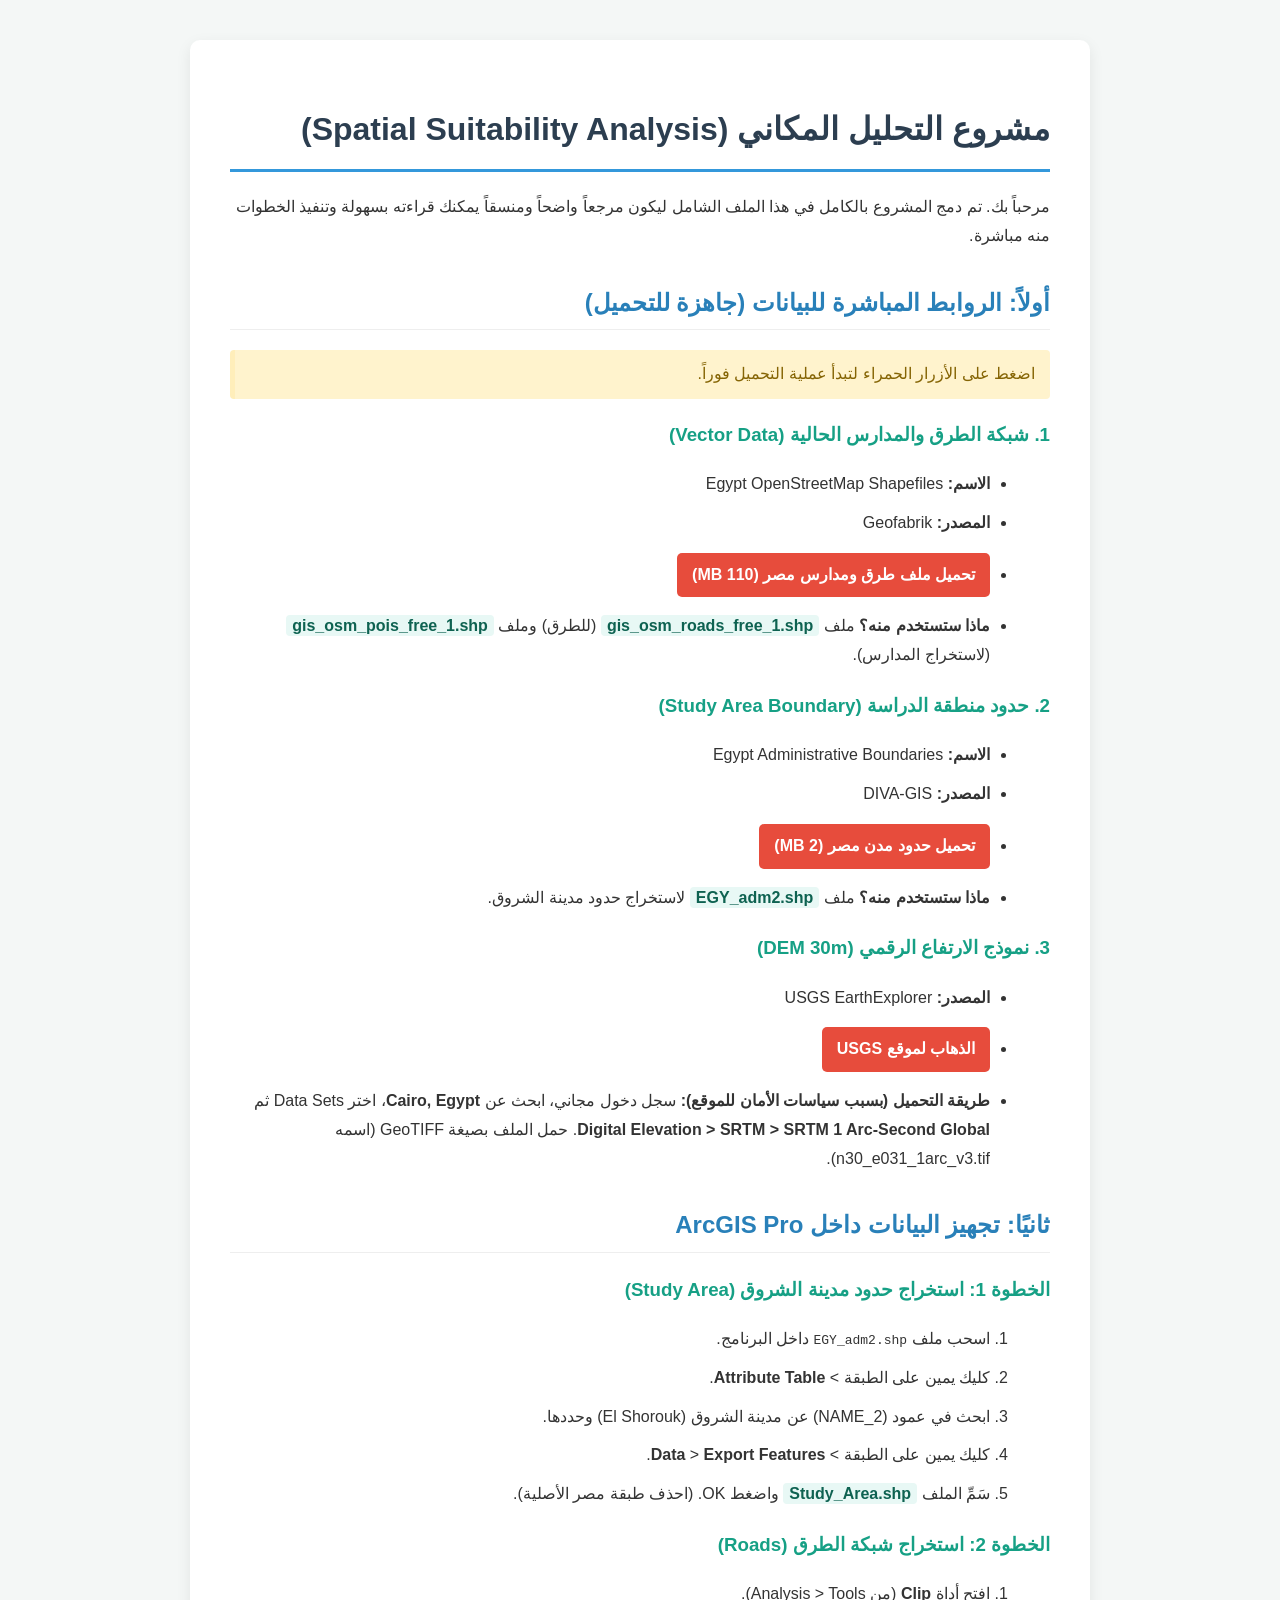
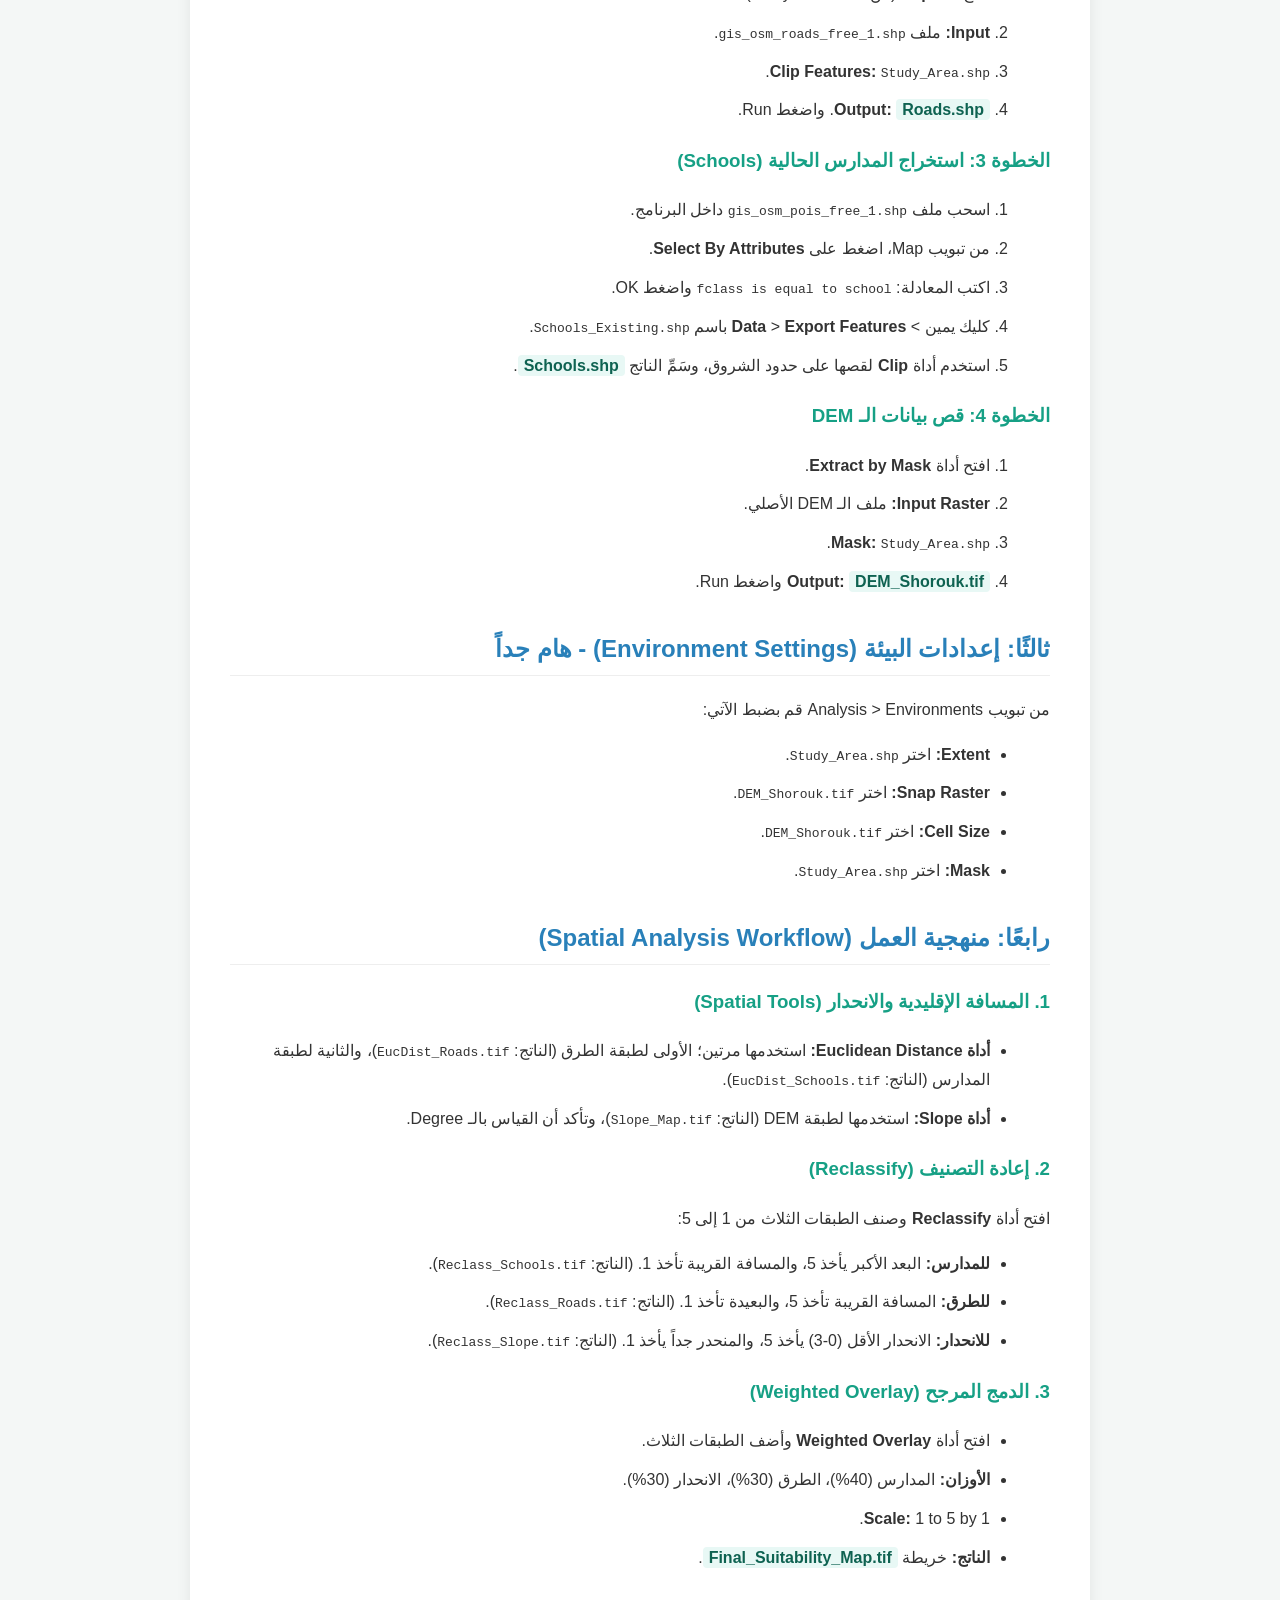
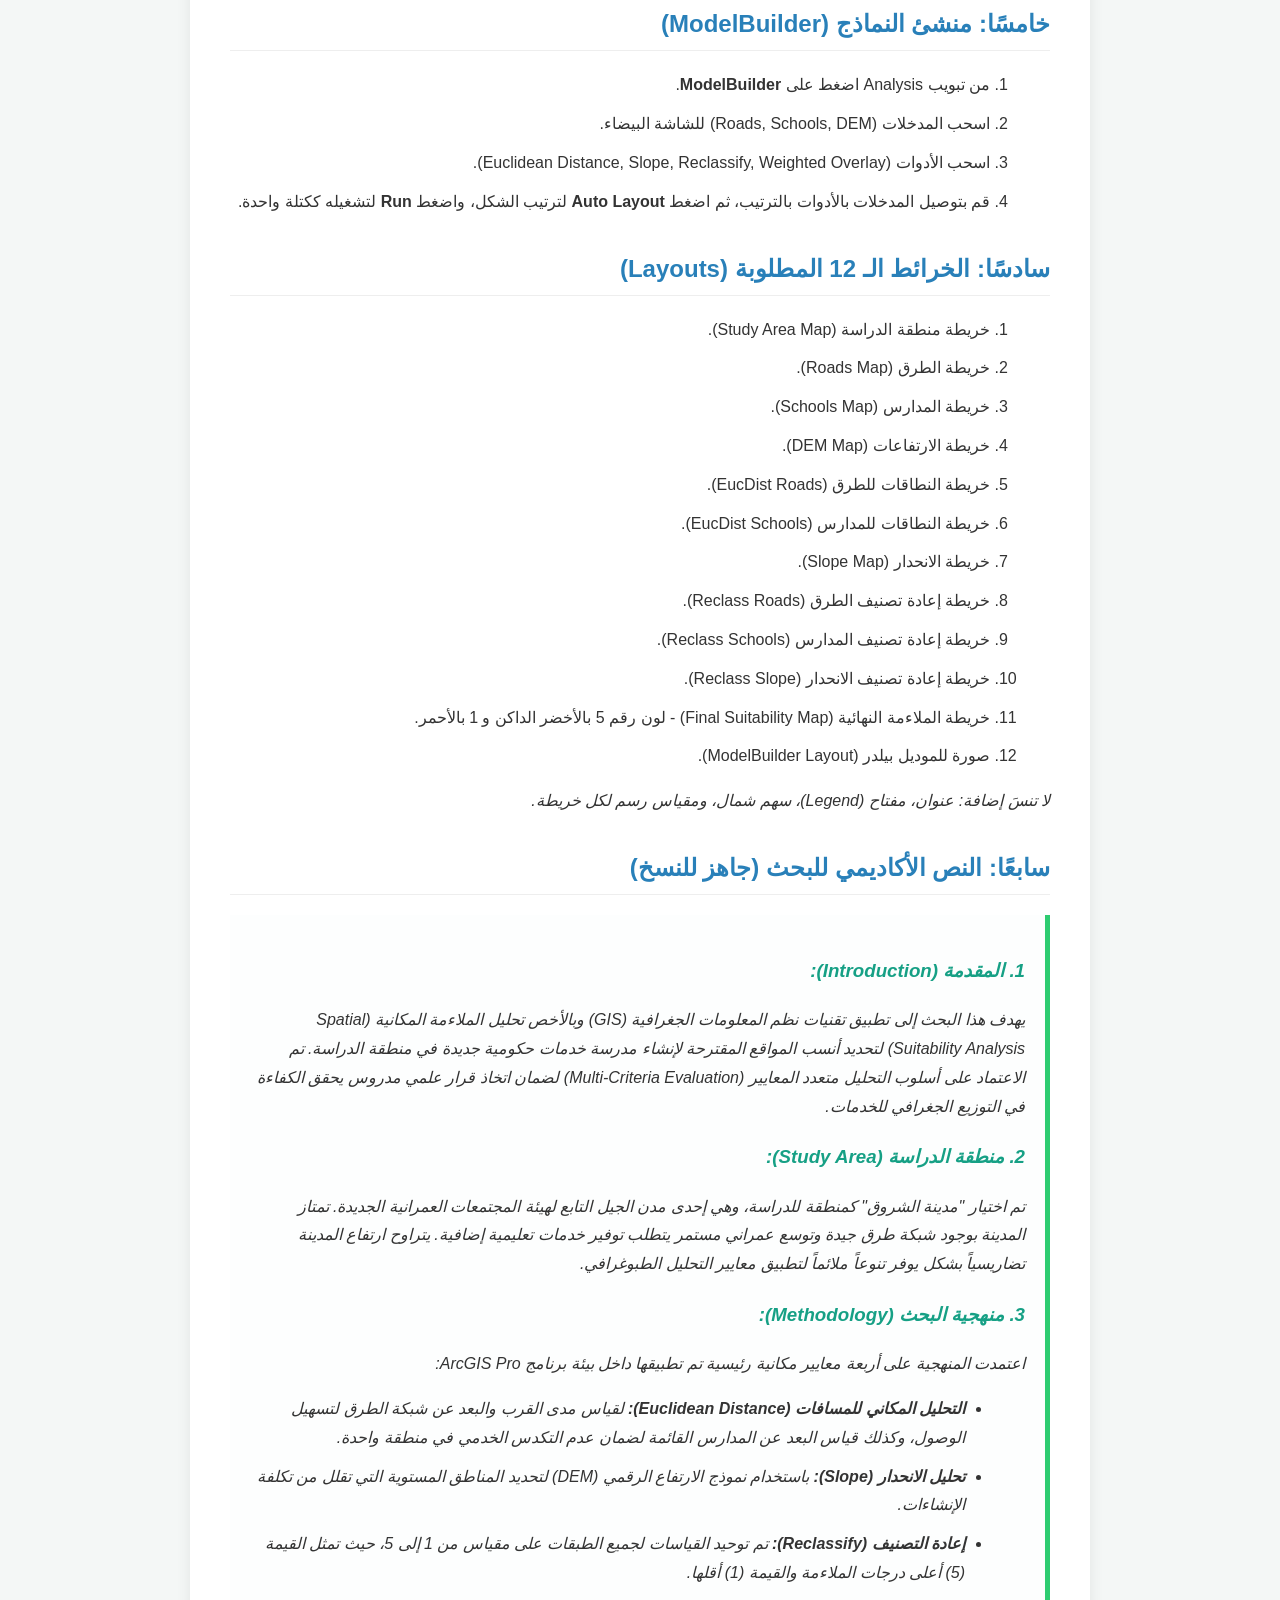
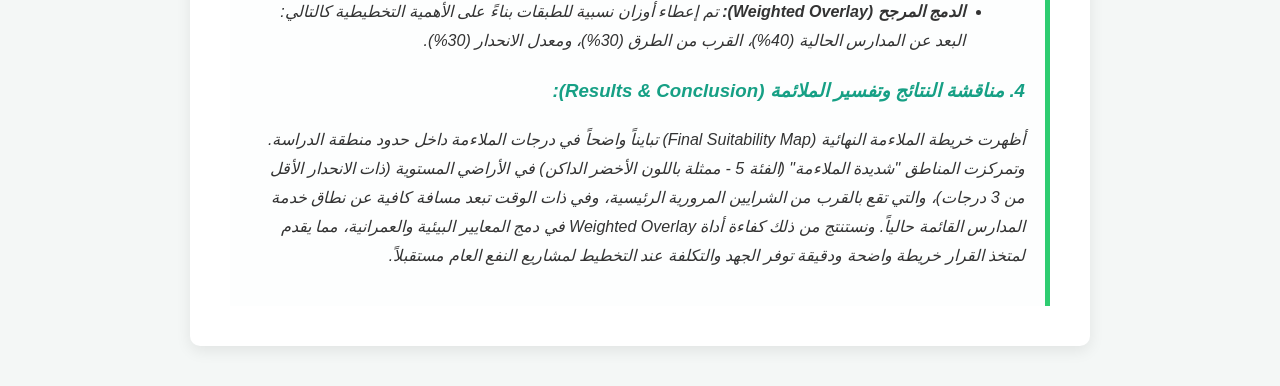
<file: Spatial_Suitability_Project.html>
<!DOCTYPE html>
<html dir="rtl" lang="ar">
<head>
    <meta charset="UTF-8">
    <title>مشروع الملاءمة المكانية - Spatial Suitability</title>
    <style>
        body {
            font-family: 'Segoe UI', Tahoma, Arial, sans-serif;
            line-height: 1.8;
            margin: 20px auto;
            max-width: 900px;
            background-color: #f4f7f6;
            color: #333;
            padding: 20px;
        }
        .container {
            background-color: #ffffff;
            padding: 40px;
            border-radius: 10px;
            box-shadow: 0 5px 15px rgba(0,0,0,0.08);
        }
        h1 { color: #2c3e50; border-bottom: 3px solid #3498db; padding-bottom: 10px; }
        h2 { color: #2980b9; margin-top: 30px; border-bottom: 1px solid #eee; padding-bottom: 5px; }
        h3 { color: #16a085; }
        a.btn {
            display: inline-block;
            background-color: #e74c3c;
            color: white;
            padding: 8px 15px;
            text-decoration: none;
            border-radius: 5px;
            margin: 5px 0;
            font-weight: bold;
        }
        a.btn:hover { background-color: #c0392b; }
        ul, ol { margin-right: 20px; }
        li { margin-bottom: 10px; }
        .highlight { background-color: #e8f8f5; padding: 2px 6px; border-radius: 4px; font-weight: bold; color: #0e6251; }
        .academic-box {
            background-color: #fdfefe;
            border-right: 5px solid #2ecc71;
            padding: 20px;
            margin-top: 20px;
            font-style: italic;
        }
        .note {
            background-color: #fff3cd;
            color: #856404;
            padding: 10px 15px;
            border-left: 5px solid #ffeeba;
            margin: 15px 0;
            border-radius: 4px;
        }
    </style>
</head>
<body>
    <div class="container">
        <h1>مشروع التحليل المكاني (Spatial Suitability Analysis)</h1>
        <p>مرحباً بك. تم دمج المشروع بالكامل في هذا الملف الشامل ليكون مرجعاً واضحاً ومنسقاً يمكنك قراءته بسهولة وتنفيذ الخطوات منه مباشرة.</p>

        <h2>أولاً: الروابط المباشرة للبيانات (جاهزة للتحميل)</h2>
        <div class="note">اضغط على الأزرار الحمراء لتبدأ عملية التحميل فوراً.</div>
        
        <h3>1. شبكة الطرق والمدارس الحالية (Vector Data)</h3>
        <ul>
            <li><strong>الاسم:</strong> Egypt OpenStreetMap Shapefiles</li>
            <li><strong>المصدر:</strong> Geofabrik</li>
            <li><a href="https://download.geofabrik.de/africa/egypt-latest-free.shp.zip" class="btn" target="_blank">تحميل ملف طرق ومدارس مصر (110 MB)</a></li>
            <li><strong>ماذا ستستخدم منه؟</strong> ملف <span class="highlight">gis_osm_roads_free_1.shp</span> (للطرق) وملف <span class="highlight">gis_osm_pois_free_1.shp</span> (لاستخراج المدارس).</li>
        </ul>

        <h3>2. حدود منطقة الدراسة (Study Area Boundary)</h3>
        <ul>
            <li><strong>الاسم:</strong> Egypt Administrative Boundaries</li>
            <li><strong>المصدر:</strong> DIVA-GIS</li>
            <li><a href="https://biogeo.ucdavis.edu/data/diva/adm/EGY_adm.zip" class="btn" target="_blank">تحميل حدود مدن مصر (2 MB)</a></li>
            <li><strong>ماذا ستستخدم منه؟</strong> ملف <span class="highlight">EGY_adm2.shp</span> لاستخراج حدود مدينة الشروق.</li>
        </ul>

        <h3>3. نموذج الارتفاع الرقمي (DEM 30m)</h3>
        <ul>
            <li><strong>المصدر:</strong> USGS EarthExplorer</li>
            <li><a href="https://earthexplorer.usgs.gov/" class="btn" target="_blank">الذهاب لموقع USGS</a></li>
            <li><strong>طريقة التحميل (بسبب سياسات الأمان للموقع):</strong> سجل دخول مجاني، ابحث عن <strong>Cairo, Egypt</strong>، اختر Data Sets ثم <strong>Digital Elevation > SRTM > SRTM 1 Arc-Second Global</strong>. حمل الملف بصيغة GeoTIFF (اسمه n30_e031_1arc_v3.tif).</li>
        </ul>

        <h2>ثانيًا: تجهيز البيانات داخل ArcGIS Pro</h2>
        
        <h3>الخطوة 1: استخراج حدود مدينة الشروق (Study Area)</h3>
        <ol>
            <li>اسحب ملف <code>EGY_adm2.shp</code> داخل البرنامج.</li>
            <li>كليك يمين على الطبقة > <strong>Attribute Table</strong>.</li>
            <li>ابحث في عمود (NAME_2) عن مدينة الشروق (El Shorouk) وحددها.</li>
            <li>كليك يمين على الطبقة > <strong>Data</strong> > <strong>Export Features</strong>.</li>
            <li>سَمِّ الملف <span class="highlight">Study_Area.shp</span> واضغط OK. (احذف طبقة مصر الأصلية).</li>
        </ol>

        <h3>الخطوة 2: استخراج شبكة الطرق (Roads)</h3>
        <ol>
            <li>افتح أداة <strong>Clip</strong> (من Analysis > Tools).</li>
            <li><strong>Input:</strong> ملف <code>gis_osm_roads_free_1.shp</code>.</li>
            <li><strong>Clip Features:</strong> <code>Study_Area.shp</code>.</li>
            <li><strong>Output:</strong> <span class="highlight">Roads.shp</span>. واضغط Run.</li>
        </ol>

        <h3>الخطوة 3: استخراج المدارس الحالية (Schools)</h3>
        <ol>
            <li>اسحب ملف <code>gis_osm_pois_free_1.shp</code> داخل البرنامج.</li>
            <li>من تبويب Map، اضغط على <strong>Select By Attributes</strong>.</li>
            <li>اكتب المعادلة: <code>fclass is equal to school</code> واضغط OK.</li>
            <li>كليك يمين > <strong>Data</strong> > <strong>Export Features</strong> باسم <code>Schools_Existing.shp</code>.</li>
            <li>استخدم أداة <strong>Clip</strong> لقصها على حدود الشروق، وسَمِّ الناتج <span class="highlight">Schools.shp</span>.</li>
        </ol>

        <h3>الخطوة 4: قص بيانات الـ DEM</h3>
        <ol>
            <li>افتح أداة <strong>Extract by Mask</strong>.</li>
            <li><strong>Input Raster:</strong> ملف الـ DEM الأصلي.</li>
            <li><strong>Mask:</strong> <code>Study_Area.shp</code>.</li>
            <li><strong>Output:</strong> <span class="highlight">DEM_Shorouk.tif</span> واضغط Run.</li>
        </ol>

        <h2>ثالثًا: إعدادات البيئة (Environment Settings) - هام جداً</h2>
        <p>من تبويب Analysis > Environments قم بضبط الآتي:</p>
        <ul>
            <li><strong>Extent:</strong> اختر <code>Study_Area.shp</code>.</li>
            <li><strong>Snap Raster:</strong> اختر <code>DEM_Shorouk.tif</code>.</li>
            <li><strong>Cell Size:</strong> اختر <code>DEM_Shorouk.tif</code>.</li>
            <li><strong>Mask:</strong> اختر <code>Study_Area.shp</code>.</li>
        </ul>

        <h2>رابعًا: منهجية العمل (Spatial Analysis Workflow)</h2>
        
        <h3>1. المسافة الإقليدية والانحدار (Spatial Tools)</h3>
        <ul>
            <li><strong>أداة Euclidean Distance:</strong> استخدمها مرتين؛ الأولى لطبقة الطرق (الناتج: <code>EucDist_Roads.tif</code>)، والثانية لطبقة المدارس (الناتج: <code>EucDist_Schools.tif</code>).</li>
            <li><strong>أداة Slope:</strong> استخدمها لطبقة DEM (الناتج: <code>Slope_Map.tif</code>)، وتأكد أن القياس بالـ Degree.</li>
        </ul>

        <h3>2. إعادة التصنيف (Reclassify)</h3>
        <p>افتح أداة <strong>Reclassify</strong> وصنف الطبقات الثلاث من 1 إلى 5:</p>
        <ul>
            <li><strong>للمدارس:</strong> البعد الأكبر يأخذ 5، والمسافة القريبة تأخذ 1. (الناتج: <code>Reclass_Schools.tif</code>).</li>
            <li><strong>للطرق:</strong> المسافة القريبة تأخذ 5، والبعيدة تأخذ 1. (الناتج: <code>Reclass_Roads.tif</code>).</li>
            <li><strong>للانحدار:</strong> الانحدار الأقل (0-3) يأخذ 5، والمنحدر جداً يأخذ 1. (الناتج: <code>Reclass_Slope.tif</code>).</li>
        </ul>

        <h3>3. الدمج المرجح (Weighted Overlay)</h3>
        <ul>
            <li>افتح أداة <strong>Weighted Overlay</strong> وأضف الطبقات الثلاث.</li>
            <li><strong>الأوزان:</strong> المدارس (40%)، الطرق (30%)، الانحدار (30%).</li>
            <li><strong>Scale:</strong> 1 to 5 by 1.</li>
            <li><strong>الناتج:</strong> خريطة <span class="highlight">Final_Suitability_Map.tif</span>.</li>
        </ul>

        <h2>خامسًا: منشئ النماذج (ModelBuilder)</h2>
        <ol>
            <li>من تبويب Analysis اضغط على <strong>ModelBuilder</strong>.</li>
            <li>اسحب المدخلات (Roads, Schools, DEM) للشاشة البيضاء.</li>
            <li>اسحب الأدوات (Euclidean Distance, Slope, Reclassify, Weighted Overlay).</li>
            <li>قم بتوصيل المدخلات بالأدوات بالترتيب، ثم اضغط <strong>Auto Layout</strong> لترتيب الشكل، واضغط <strong>Run</strong> لتشغيله ككتلة واحدة.</li>
        </ol>

        <h2>سادسًا: الخرائط الـ 12 المطلوبة (Layouts)</h2>
        <ol>
            <li>خريطة منطقة الدراسة (Study Area Map).</li>
            <li>خريطة الطرق (Roads Map).</li>
            <li>خريطة المدارس (Schools Map).</li>
            <li>خريطة الارتفاعات (DEM Map).</li>
            <li>خريطة النطاقات للطرق (EucDist Roads).</li>
            <li>خريطة النطاقات للمدارس (EucDist Schools).</li>
            <li>خريطة الانحدار (Slope Map).</li>
            <li>خريطة إعادة تصنيف الطرق (Reclass Roads).</li>
            <li>خريطة إعادة تصنيف المدارس (Reclass Schools).</li>
            <li>خريطة إعادة تصنيف الانحدار (Reclass Slope).</li>
            <li>خريطة الملاءمة النهائية (Final Suitability Map) - لون رقم 5 بالأخضر الداكن و 1 بالأحمر.</li>
            <li>صورة للموديل بيلدر (ModelBuilder Layout).</li>
        </ol>
        <p><em>لا تنسَ إضافة: عنوان، مفتاح (Legend)، سهم شمال، ومقياس رسم لكل خريطة.</em></p>

        <h2>سابعًا: النص الأكاديمي للبحث (جاهز للنسخ)</h2>
        <div class="academic-box">
            <h3>1. المقدمة (Introduction):</h3>
            <p>يهدف هذا البحث إلى تطبيق تقنيات نظم المعلومات الجغرافية (GIS) وبالأخص تحليل الملاءمة المكانية (Spatial Suitability Analysis) لتحديد أنسب المواقع المقترحة لإنشاء مدرسة خدمات حكومية جديدة في منطقة الدراسة. تم الاعتماد على أسلوب التحليل متعدد المعايير (Multi-Criteria Evaluation) لضمان اتخاذ قرار علمي مدروس يحقق الكفاءة في التوزيع الجغرافي للخدمات.</p>

            <h3>2. منطقة الدراسة (Study Area):</h3>
            <p>تم اختيار "مدينة الشروق" كمنطقة للدراسة، وهي إحدى مدن الجيل التابع لهيئة المجتمعات العمرانية الجديدة. تمتاز المدينة بوجود شبكة طرق جيدة وتوسع عمراني مستمر يتطلب توفير خدمات تعليمية إضافية. يتراوح ارتفاع المدينة تضاريسياً بشكل يوفر تنوعاً ملائماً لتطبيق معايير التحليل الطبوغرافي.</p>

            <h3>3. منهجية البحث (Methodology):</h3>
            <p>اعتمدت المنهجية على أربعة معايير مكانية رئيسية تم تطبيقها داخل بيئة برنامج ArcGIS Pro:</p>
            <ul>
                <li><strong>التحليل المكاني للمسافات (Euclidean Distance):</strong> لقياس مدى القرب والبعد عن شبكة الطرق لتسهيل الوصول، وكذلك قياس البعد عن المدارس القائمة لضمان عدم التكدس الخدمي في منطقة واحدة.</li>
                <li><strong>تحليل الانحدار (Slope):</strong> باستخدام نموذج الارتفاع الرقمي (DEM) لتحديد المناطق المستوية التي تقلل من تكلفة الإنشاءات.</li>
                <li><strong>إعادة التصنيف (Reclassify):</strong> تم توحيد القياسات لجميع الطبقات على مقياس من 1 إلى 5، حيث تمثل القيمة (5) أعلى درجات الملاءمة والقيمة (1) أقلها.</li>
                <li><strong>الدمج المرجح (Weighted Overlay):</strong> تم إعطاء أوزان نسبية للطبقات بناءً على الأهمية التخطيطية كالتالي: البعد عن المدارس الحالية (40%)، القرب من الطرق (30%)، ومعدل الانحدار (30%).</li>
            </ul>

            <h3>4. مناقشة النتائج وتفسير الملائمة (Results & Conclusion):</h3>
            <p>أظهرت خريطة الملاءمة النهائية (Final Suitability Map) تبايناً واضحاً في درجات الملاءمة داخل حدود منطقة الدراسة. وتمركزت المناطق "شديدة الملاءمة" (الفئة 5 - ممثلة باللون الأخضر الداكن) في الأراضي المستوية (ذات الانحدار الأقل من 3 درجات)، والتي تقع بالقرب من الشرايين المرورية الرئيسية، وفي ذات الوقت تبعد مسافة كافية عن نطاق خدمة المدارس القائمة حالياً. ونستنتج من ذلك كفاءة أداة Weighted Overlay في دمج المعايير البيئية والعمرانية، مما يقدم لمتخذ القرار خريطة واضحة ودقيقة توفر الجهد والتكلفة عند التخطيط لمشاريع النفع العام مستقبلاً.</p>
        </div>

    </div>
</body>
</html>
</file>
